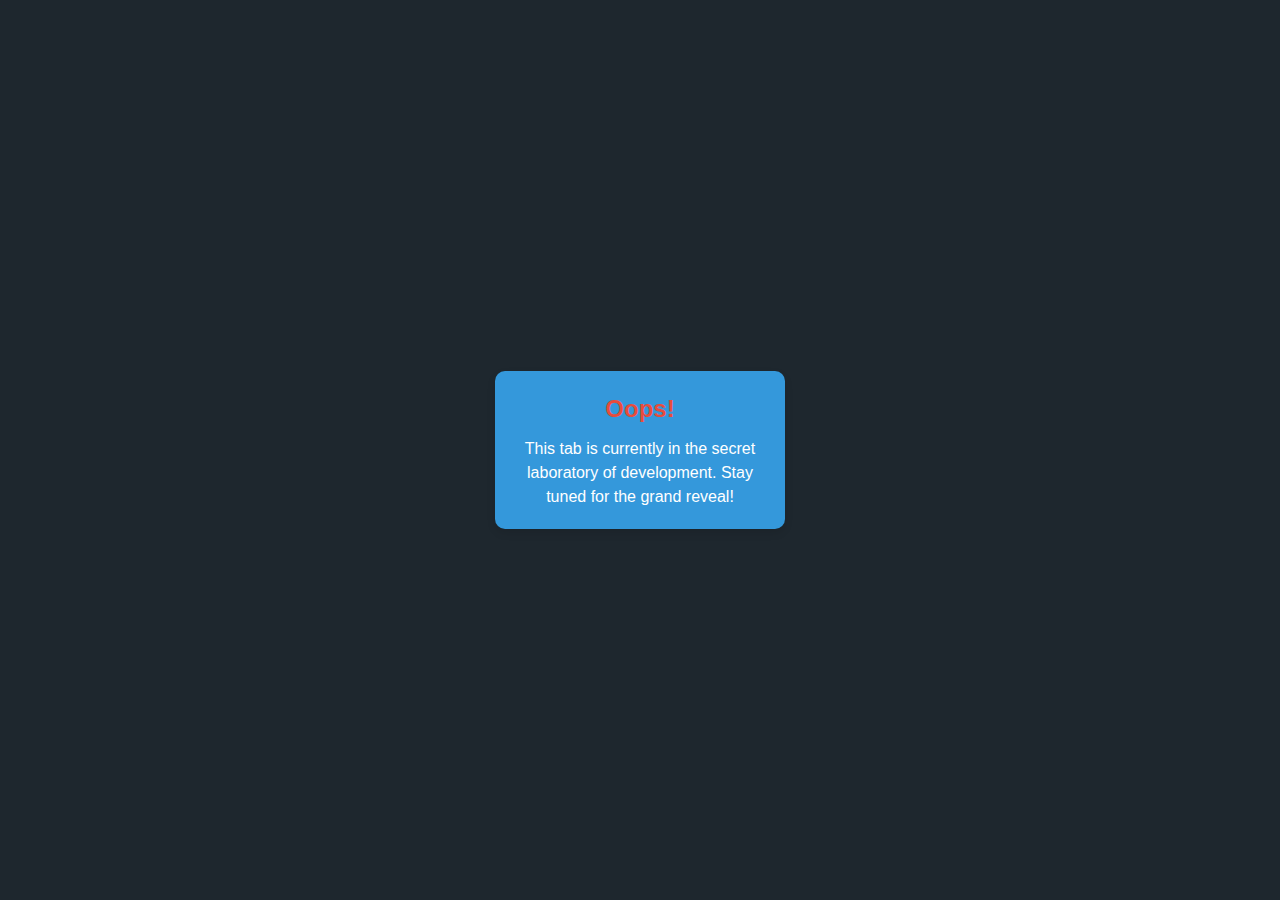
<file: AgriSens-web-app/developing-phase/index.html>
<!DOCTYPE html>
<html lang="en">
<head>
    <meta charset="UTF-8">
    <meta name="viewport" content="width=device-width, initial-scale=1.0">
    <title>Under Development Tab</title>
    <style>
        body {
            font-family: 'Roboto', sans-serif;
            margin: 0;
            padding: 0;
            display: flex;
            align-items: center;
            justify-content: center;
            height: 100vh;
            background-color: #1e272e;
            color: #ecf0f1;
        }

        .development-tab {
            background-color: #3498db;
            color: #ffffff;
            padding: 20px;
            border-radius: 10px;
            text-align: center;
            max-width: 250px;
            box-shadow: 0 4px 8px rgba(0, 0, 0, 0.1);
            animation: popUp 1s ease-in-out infinite alternate;
        }

        .development-tab .oops {
            color: #e74c3c;
            font-size: 24px;
            font-weight: bold;
            margin-bottom: 10px;
        }

        .development-tab p {
            margin: 0;
            font-size: 16px;
            line-height: 1.5;
        }

        @keyframes popUp {
            from {
                transform: scale(1);
            }
            to {
                transform: scale(1.05);
            }
        }
    </style>
</head>
<body>
    <div class="development-tab">
        <p class="oops">Oops!</p>
        <p>This tab is currently in the secret laboratory of development. Stay tuned for the grand reveal!</p>
    </div>
</body>
</html>
</file>
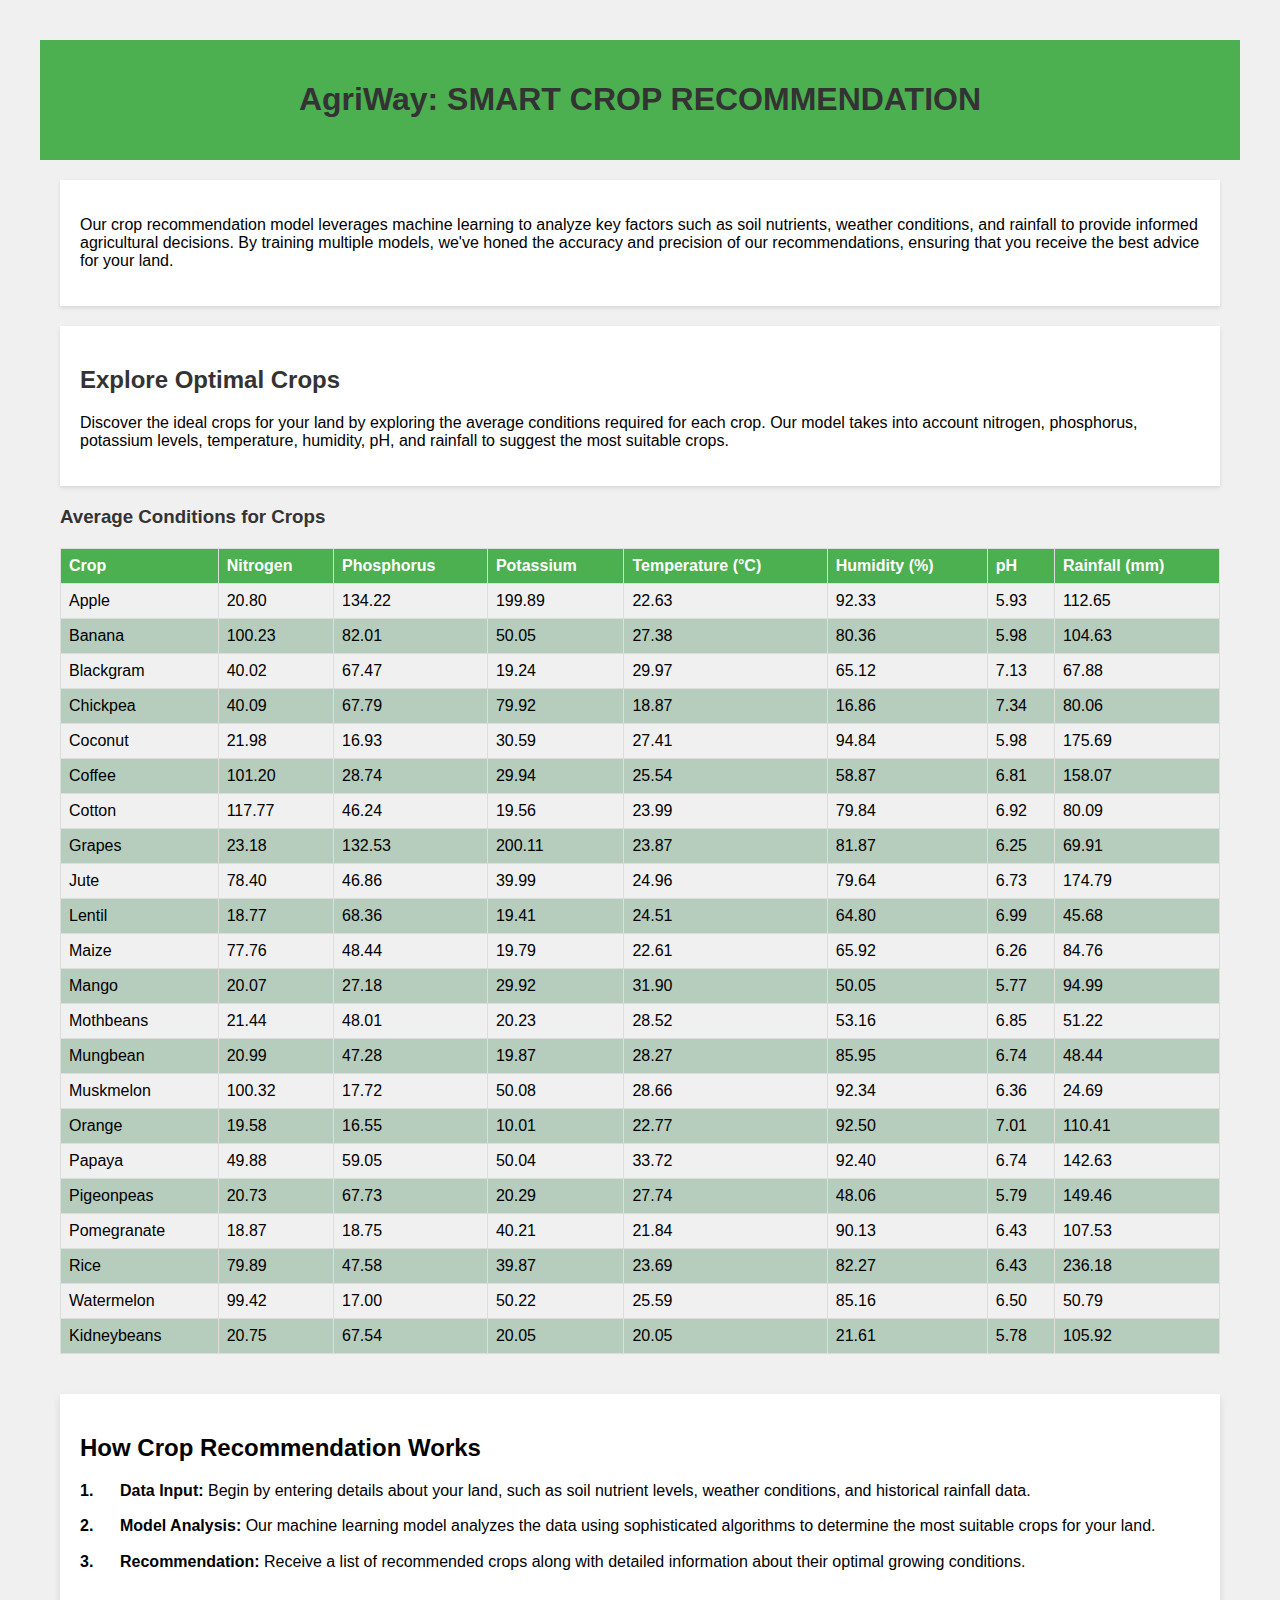
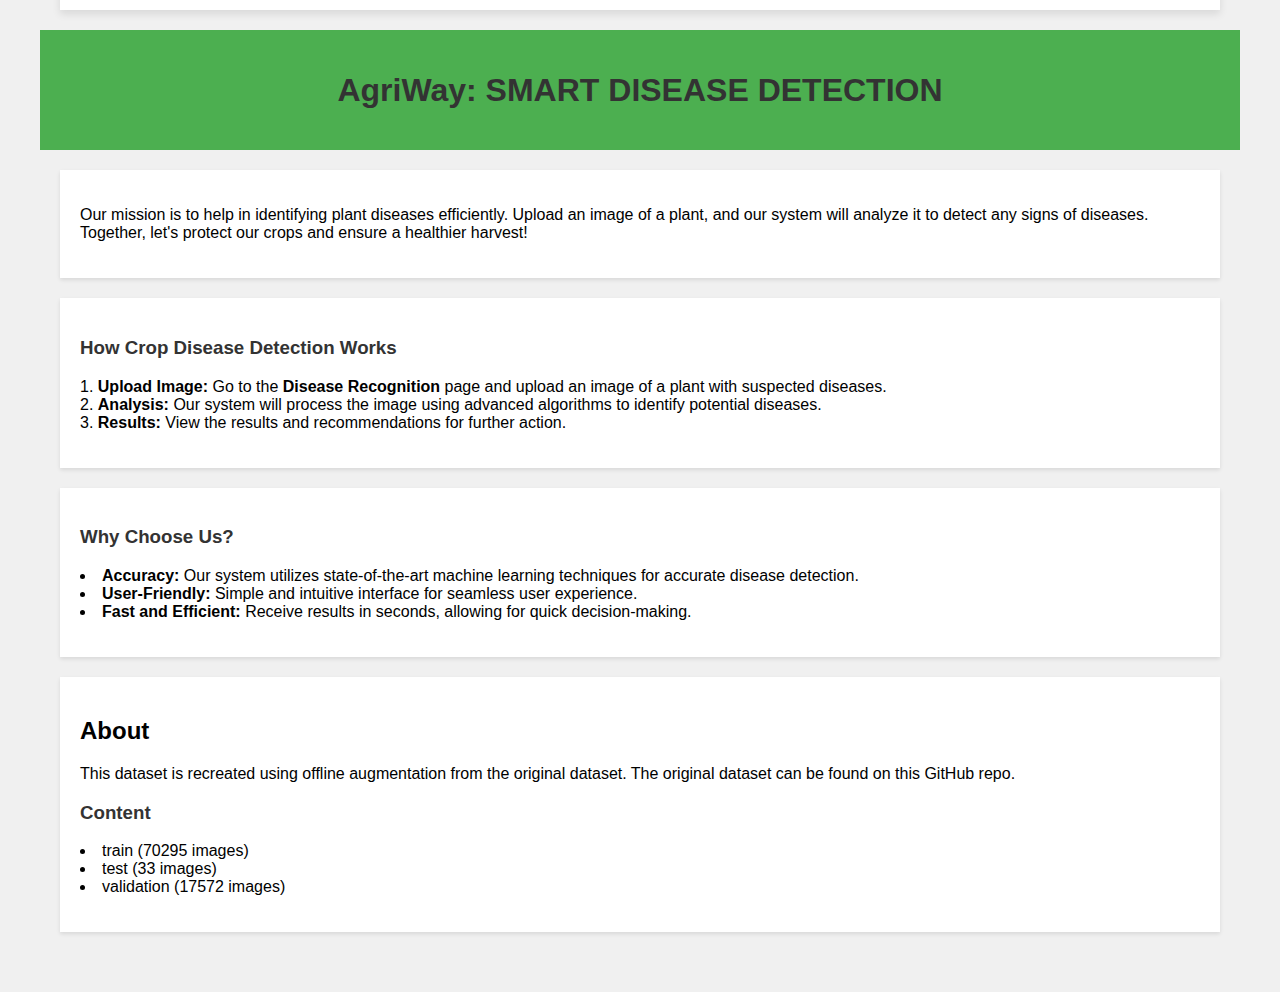
<file: AgriSens-web-app/explore/index.html>
<!DOCTYPE html>
<html lang="en">

<head>
  <meta charset="UTF-8">
  <meta name="viewport" content="width=device-width, initial-scale=1.0">
  <title>AgriWay: Smart Crop Recommendation</title>
  <link rel="stylesheet" href="index.css">
</head>

<body>
  <header>
    <h1>AgriWay: SMART CROP RECOMMENDATION</h1>
  </header>
  <main>
    <section id="model-intro">
      <p>Our crop recommendation model leverages machine learning to analyze key factors such as soil nutrients, weather
        conditions, and rainfall to provide informed agricultural decisions. By training multiple models, we've honed
        the accuracy and precision of our recommendations, ensuring that you receive the best advice for your land.</p>
    </section>
    <section id="explore-crops">
      <h2>Explore Optimal Crops</h2>
      <p>Discover the ideal crops for your land by exploring the average conditions required for each crop. Our model
        takes into account nitrogen, phosphorus, potassium levels, temperature, humidity, pH, and rainfall to suggest
        the most suitable crops.</p>
    </section>
    <section id="crops-table">
      <h3>Average Conditions for Crops</h3>
      <table id="crop-table">
        <thead>
          <tr>
            <th>Crop</th>
            <th>Nitrogen</th>
            <th>Phosphorus</th>
            <th>Potassium</th>
            <th>Temperature (°C)</th>
            <th>Humidity (%)</th>
            <th>pH</th>
            <th>Rainfall (mm)</th>
          </tr>
        </thead>
        <tbody>
          <!-- Table rows will be inserted here by JavaScript -->
        </tbody>
      </table>
    </section>
  </main>

  <section id="crop-recommendation-how-it-works">
    <h2>How Crop Recommendation Works</h2>
    <ol>
      <li><strong>Data Input:</strong> Begin by entering details about your land, such as soil nutrient levels, weather
        conditions, and historical rainfall data.</li>
      <li><strong>Model Analysis:</strong> Our machine learning model analyzes the data using sophisticated algorithms
        to determine the most suitable crops for your land.</li>
      <li><strong>Recommendation:</strong> Receive a list of recommended crops along with detailed information about
        their optimal growing conditions.</li>
    </ol>
  </section>


  <header>
    <h1>AgriWay: SMART DISEASE DETECTION</h1>
  </header>

  <section id="smart-disease-detection">
    <p>Our mission is to help in identifying plant diseases efficiently. Upload an image of a plant, and our system will
      analyze it to detect any signs of diseases. Together, let's protect our crops and ensure a healthier harvest!</p>
  </section>

  <section id="smart-disease-detection">
    <h3>How Crop Disease Detection Works</h3>
    <ol>
      <li><strong>Upload Image:</strong> Go to the <strong>Disease Recognition</strong> page and upload an image of a
        plant with suspected diseases.</li>
      <li><strong>Analysis:</strong> Our system will process the image using advanced algorithms to identify potential
        diseases.</li>
      <li><strong>Results:</strong> View the results and recommendations for further action.</li>
    </ol>
  </section>

  <section id="smart-disease-detection">
    <h3>Why Choose Us?</h3>
    <ul>
      <li><strong>Accuracy:</strong> Our system utilizes state-of-the-art machine learning techniques for accurate
        disease detection.</li>
      <li><strong>User-Friendly:</strong> Simple and intuitive interface for seamless user experience.</li>
      <li><strong>Fast and Efficient:</strong> Receive results in seconds, allowing for quick decision-making.</li>
    </ul>
  </section>


  <section id="about-project">
    <h2>About</h2>
    <p>This dataset is recreated using offline augmentation from the original dataset. The original dataset can be found
      on this GitHub repo.</p>
    <h3>Content</h3>
    <ul>
      <li>train (70295 images)</li>
      <li>test (33 images)</li>
      <li>validation (17572 images)</li>
    </ul>
  </section>



  <script src="index.js"></script>
</body>

</html>
</file>
<file: AgriSens-web-app/explore/index.css>
body,
html {
  margin: 10px;
  border: 10px;
  padding: 10px;
  font-family: "Segoe UI", Tahoma, Geneva, Verdana, sans-serif;
  background-color: #f0f0f0;
}

header {
  background-color: #4caf50;
  color: white;
  padding: 20px;
  text-align: center;
}

main {
  padding: 20px;
}

h1,
h2,
h3 {
  color: #333;
}

#model-intro,
#explore-crops {
  background-color: white;
  margin-bottom: 20px;
  padding: 20px;
  box-shadow: 0 2px 4px rgba(0, 0, 0, 0.1);
}

table {
  width: 100%;
  border-collapse: collapse;
  margin-top: 20px;
}

th,
td {
  border: 1px solid #ddd;
  text-align: left;
  padding: 8px;
}

th {
  background-color: #4caf50;
  color: white;
}

tr:nth-child(even) {
  background-color: #b6ccbc;
}

#crop-recommendation-how-it-works {
  background-color: #fff;
  margin-top: 20px;
  margin-bottom: 20px;
  margin-left: 20px;
  margin-right: 20px;
  padding: 20px;
  box-shadow: 0 4px 8px rgba(0, 0, 0, 0.1);
}

#crop-recommendation-how-it-works h2 {
  color: #000000;
  margin-bottom: 16px;
}

#crop-recommendation-how-it-works ol {
  counter-reset: list-counter;
  list-style: none;
  padding-left: 0;
}

#crop-recommendation-how-it-works ol li {
  counter-increment: list-counter;
  padding-left: 40px;
  position: relative;
  margin-bottom: 10px;
  line-height: 1.6;
}

#crop-recommendation-how-it-works ol li::before {
  content: counter(list-counter) ".";
  position: absolute;
  left: 0;
  top: 0;
  font-weight: bold;
  color: #000000;
}

#smart-disease-detection,
#about-project {
  background-color: white;
  margin-top: 20px;
  margin-bottom: 20px;
  margin-left: 20px;
  margin-right: 20px;
  padding: 20px;
  box-shadow: 0 2px 4px rgba(0, 0, 0, 0.1);
}

#smart-disease-detection h2,
#about-project h2 {
  color: #000000;
}

#smart-disease-detection ol,
#smart-disease-detection ul,
#about-project ul {
  list-style-position: inside;
  padding-left: 0;
}

/* Base styles - already provided above, apply for all devices */

/* Mobile-specific styles */
@media screen and (max-width: 768px) {
  /* Base styles - apply for all devices */
  body,
  html {
    margin: 0;
    padding: 0;
    font-family: "Segoe UI", Tahoma, Geneva, Verdana, sans-serif;
    background-color: #f0f0f0;
  }

  header {
    background-color: #4caf50;
    color: white;
    padding: 20px;
    text-align: center;
  }

  main {
    padding: 15px;
  }

  h1,
  h2,
  h3 {
    color: #333;
  }

  section {
    background-color: white;
    margin: 10px;
    padding: 20px;
    box-shadow: 0 2px 4px rgba(0, 0, 0, 0.1);
  }

  table {
    width: 100%;
    border-collapse: collapse;
    margin-top: 20px;
  }

  th,
  td {
    border: 1px solid #ddd;
    text-align: left;
    padding: 8px;
  }

  th {
    background-color: #4caf50;
    color: white;
  }

  tr:nth-child(even) {
    background-color: #b6ccbc;
  }

  button {
    background-color: #4caf50;
    color: white;
    border: none;
    padding: 10px 20px;
    border-radius: 5px;
    cursor: pointer;
    font-size: 16px;
    margin-top: 20px;
  }

  button:hover {
    background-color: #45a049;
  }

  /* Mobile-specific styles */
  @media screen and (max-width: 768px) {
    header,
    main,
    section,
    button {
      padding: 10px;
    }

    h1,
    h2,
    h3 {
      font-size: 20px; /* Adjust heading sizes for better readability */
    }
    /* Base styles for table - apply for all devices */
    table {
      width: 100%;
      border-collapse: collapse;
      margin-top: 20px;
    }

    th,
    td {
      border: 1px solid #ddd;
      text-align: left;
      padding: 8px;
    }

    th {
      background-color: #4caf50;
      color: white;
    }

    tr:nth-child(even) {
      background-color: #f2f2f2;
    }

    /* Mobile-specific styles */
    @media screen and (max-width: 768px) {
      table {
        display: block;
        overflow-x: auto; /* Allows table to scroll horizontally on small screens */
      }

      th,
      td {
        padding: 10px 5px; /* Reduces padding to fit content on smaller screens */
        font-size: 14px; /* Smaller font size for better readability */
      }

      th {
        font-size: 16px; /* Slightly larger font size for headers for emphasis */
      }
    }

    th,
    td {
      padding: 6px; /* Smaller padding for table cells */
    }

    button {
      padding: 8px 16px; /* Smaller padding for buttons */
      font-size: 14px; /* Smaller font size for button text */
    }
  }
}
</file>
